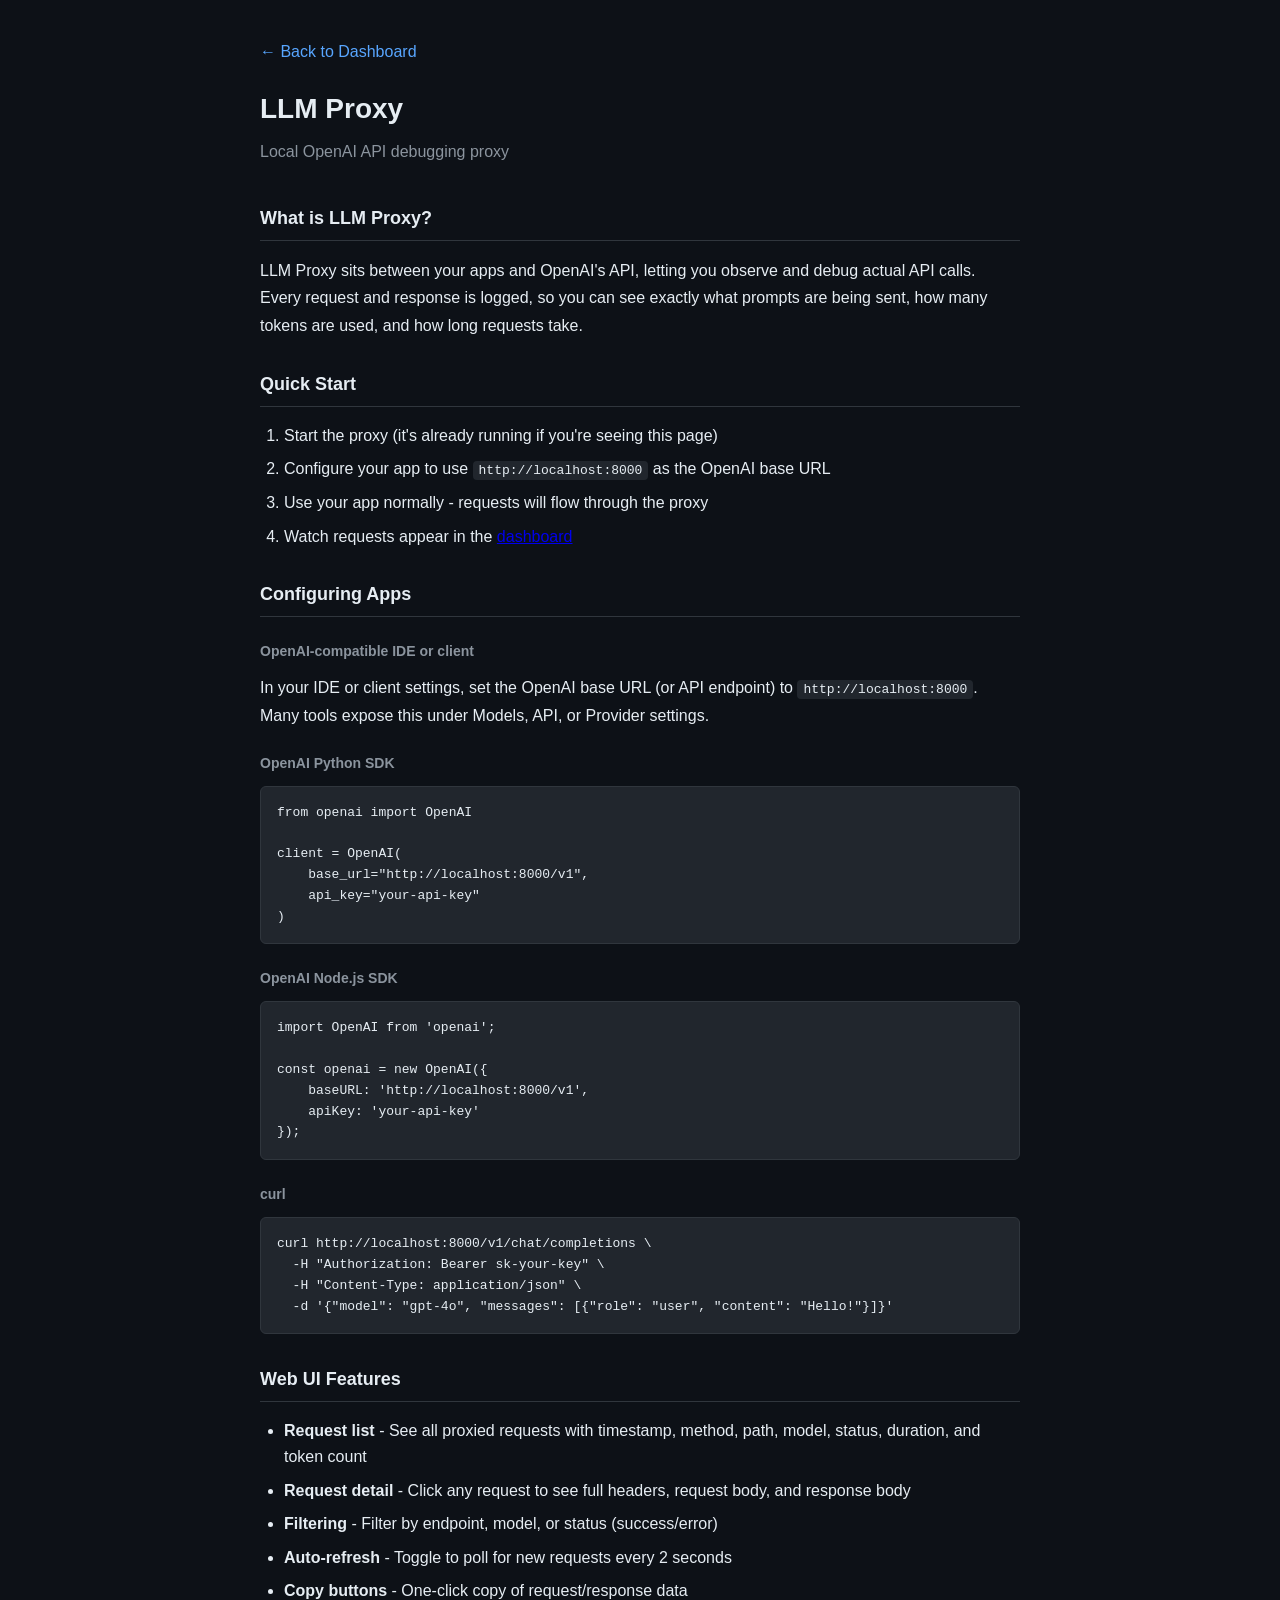
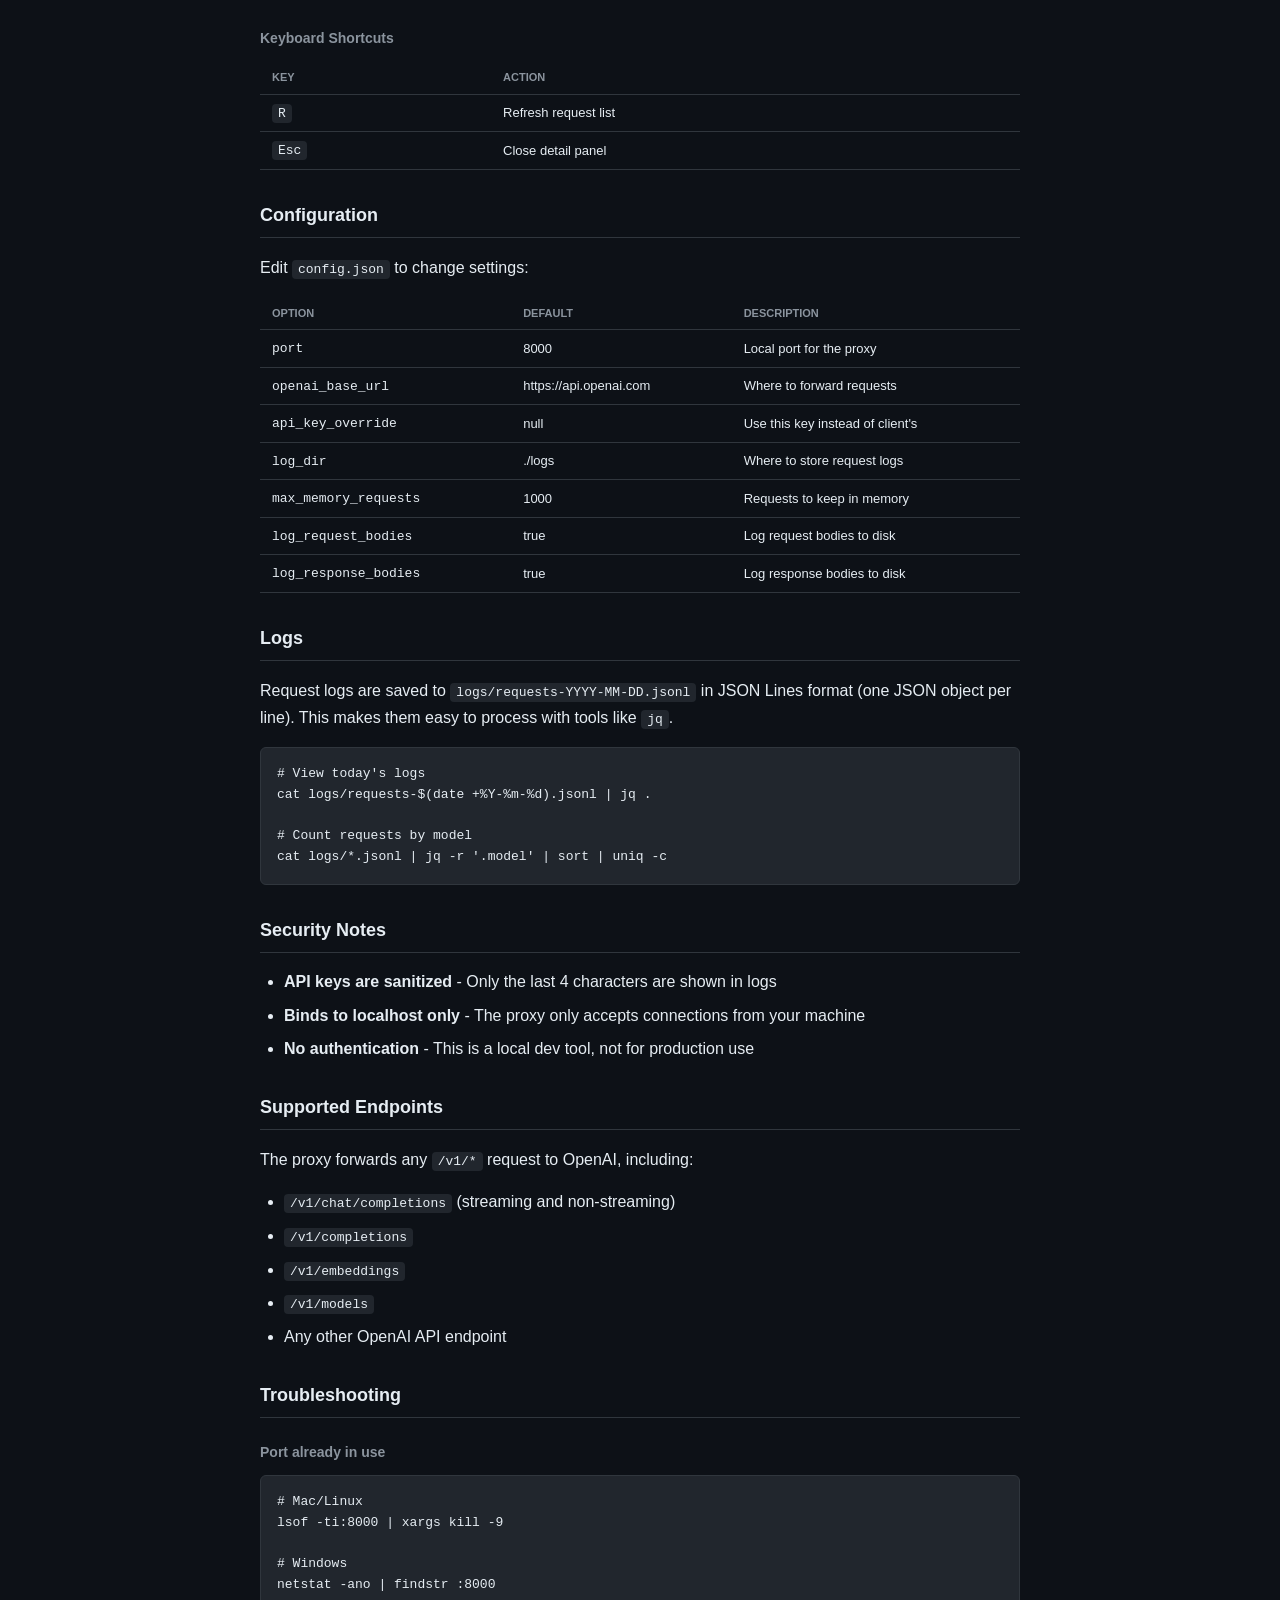
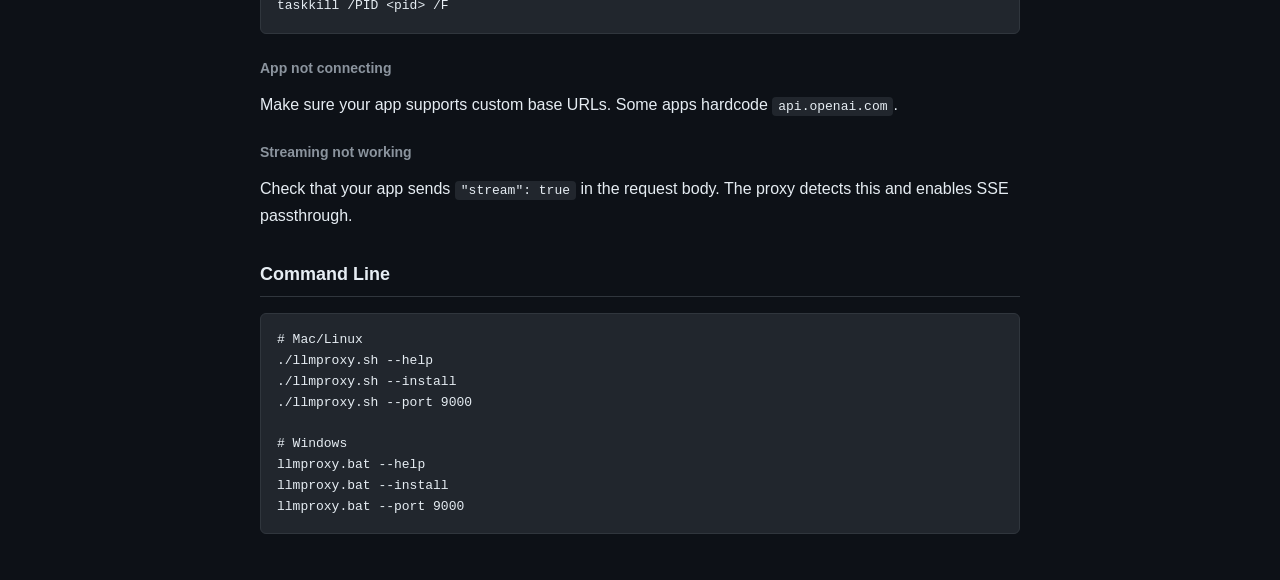
<file: static/help.html>
<!DOCTYPE html>
<html lang="en">
<head>
    <meta charset="UTF-8">
    <meta name="viewport" content="width=device-width, initial-scale=1.0">
    <title>LLM Proxy - Help</title>
    <link rel="stylesheet" href="/static/styles.css">
    <style>
        .help-container {
            max-width: 800px;
            margin: 0 auto;
            padding: 40px 20px;
        }
        
        .help-container h1 {
            font-size: 28px;
            margin-bottom: 8px;
        }
        
        .help-container .subtitle {
            color: var(--text-secondary);
            margin-bottom: 40px;
        }
        
        .help-container h2 {
            font-size: 18px;
            margin-top: 32px;
            margin-bottom: 16px;
            padding-bottom: 8px;
            border-bottom: 1px solid var(--border-color);
        }
        
        .help-container h3 {
            font-size: 14px;
            margin-top: 24px;
            margin-bottom: 12px;
            color: var(--text-secondary);
        }
        
        .help-container p {
            margin-bottom: 16px;
            line-height: 1.7;
        }
        
        .help-container code {
            background: var(--bg-tertiary);
            padding: 2px 6px;
            border-radius: 4px;
            font-family: var(--font-mono);
            font-size: 13px;
        }
        
        .help-container pre {
            background: var(--bg-tertiary);
            border: 1px solid var(--border-color);
            border-radius: 6px;
            padding: 16px;
            overflow-x: auto;
            font-family: var(--font-mono);
            font-size: 13px;
            line-height: 1.6;
            margin-bottom: 16px;
        }
        
        .help-container ul, .help-container ol {
            margin-bottom: 16px;
            padding-left: 24px;
        }
        
        .help-container li {
            margin-bottom: 8px;
            line-height: 1.6;
        }
        
        .help-container table {
            width: 100%;
            margin-bottom: 16px;
        }
        
        .help-container th {
            text-align: left;
            font-weight: 600;
        }
        
        .help-container td, .help-container th {
            padding: 8px 12px;
            border-bottom: 1px solid var(--border-color);
        }
        
        .back-link {
            display: inline-flex;
            align-items: center;
            gap: 6px;
            color: var(--accent);
            text-decoration: none;
            margin-bottom: 24px;
        }
        
        .back-link:hover {
            text-decoration: underline;
        }
        
        .config-table code {
            background: none;
            padding: 0;
        }
    </style>
</head>
<body>
    <div class="help-container">
        <a href="/" class="back-link">← Back to Dashboard</a>
        
        <h1>LLM Proxy</h1>
        <p class="subtitle">Local OpenAI API debugging proxy</p>
        
        <h2>What is LLM Proxy?</h2>
        <p>
            LLM Proxy sits between your apps and OpenAI's API, letting you observe and debug 
            actual API calls. Every request and response is logged, so you can see exactly 
            what prompts are being sent, how many tokens are used, and how long requests take.
        </p>
        
        <h2>Quick Start</h2>
        <ol>
            <li>Start the proxy (it's already running if you're seeing this page)</li>
            <li>Configure your app to use <code>http://localhost:8000</code> as the OpenAI base URL</li>
            <li>Use your app normally - requests will flow through the proxy</li>
            <li>Watch requests appear in the <a href="/">dashboard</a></li>
        </ol>
        
        <h2>Configuring Apps</h2>
        
        <h3>OpenAI-compatible IDE or client</h3>
        <p>In your IDE or client settings, set the OpenAI base URL (or API endpoint) to <code>http://localhost:8000</code>. Many tools expose this under Models, API, or Provider settings.</p>
        
        <h3>OpenAI Python SDK</h3>
        <pre>from openai import OpenAI

client = OpenAI(
    base_url="http://localhost:8000/v1",
    api_key="your-api-key"
)</pre>
        
        <h3>OpenAI Node.js SDK</h3>
        <pre>import OpenAI from 'openai';

const openai = new OpenAI({
    baseURL: 'http://localhost:8000/v1',
    apiKey: 'your-api-key'
});</pre>
        
        <h3>curl</h3>
        <pre>curl http://localhost:8000/v1/chat/completions \
  -H "Authorization: Bearer sk-your-key" \
  -H "Content-Type: application/json" \
  -d '{"model": "gpt-4o", "messages": [{"role": "user", "content": "Hello!"}]}'</pre>
        
        <h2>Web UI Features</h2>
        <ul>
            <li><strong>Request list</strong> - See all proxied requests with timestamp, method, path, model, status, duration, and token count</li>
            <li><strong>Request detail</strong> - Click any request to see full headers, request body, and response body</li>
            <li><strong>Filtering</strong> - Filter by endpoint, model, or status (success/error)</li>
            <li><strong>Auto-refresh</strong> - Toggle to poll for new requests every 2 seconds</li>
            <li><strong>Copy buttons</strong> - One-click copy of request/response data</li>
        </ul>
        
        <h3>Keyboard Shortcuts</h3>
        <table>
            <tr><th>Key</th><th>Action</th></tr>
            <tr><td><code>R</code></td><td>Refresh request list</td></tr>
            <tr><td><code>Esc</code></td><td>Close detail panel</td></tr>
        </table>
        
        <h2>Configuration</h2>
        <p>Edit <code>config.json</code> to change settings:</p>
        
        <table class="config-table">
            <tr><th>Option</th><th>Default</th><th>Description</th></tr>
            <tr><td><code>port</code></td><td>8000</td><td>Local port for the proxy</td></tr>
            <tr><td><code>openai_base_url</code></td><td>https://api.openai.com</td><td>Where to forward requests</td></tr>
            <tr><td><code>api_key_override</code></td><td>null</td><td>Use this key instead of client's</td></tr>
            <tr><td><code>log_dir</code></td><td>./logs</td><td>Where to store request logs</td></tr>
            <tr><td><code>max_memory_requests</code></td><td>1000</td><td>Requests to keep in memory</td></tr>
            <tr><td><code>log_request_bodies</code></td><td>true</td><td>Log request bodies to disk</td></tr>
            <tr><td><code>log_response_bodies</code></td><td>true</td><td>Log response bodies to disk</td></tr>
        </table>
        
        <h2>Logs</h2>
        <p>
            Request logs are saved to <code>logs/requests-YYYY-MM-DD.jsonl</code> in JSON Lines format 
            (one JSON object per line). This makes them easy to process with tools like <code>jq</code>.
        </p>
        <pre># View today's logs
cat logs/requests-$(date +%Y-%m-%d).jsonl | jq .

# Count requests by model
cat logs/*.jsonl | jq -r '.model' | sort | uniq -c</pre>
        
        <h2>Security Notes</h2>
        <ul>
            <li><strong>API keys are sanitized</strong> - Only the last 4 characters are shown in logs</li>
            <li><strong>Binds to localhost only</strong> - The proxy only accepts connections from your machine</li>
            <li><strong>No authentication</strong> - This is a local dev tool, not for production use</li>
        </ul>
        
        <h2>Supported Endpoints</h2>
        <p>The proxy forwards any <code>/v1/*</code> request to OpenAI, including:</p>
        <ul>
            <li><code>/v1/chat/completions</code> (streaming and non-streaming)</li>
            <li><code>/v1/completions</code></li>
            <li><code>/v1/embeddings</code></li>
            <li><code>/v1/models</code></li>
            <li>Any other OpenAI API endpoint</li>
        </ul>
        
        <h2>Troubleshooting</h2>
        
        <h3>Port already in use</h3>
        <pre># Mac/Linux
lsof -ti:8000 | xargs kill -9

# Windows
netstat -ano | findstr :8000
taskkill /PID &lt;pid&gt; /F</pre>
        
        <h3>App not connecting</h3>
        <p>Make sure your app supports custom base URLs. Some apps hardcode <code>api.openai.com</code>.</p>
        
        <h3>Streaming not working</h3>
        <p>Check that your app sends <code>"stream": true</code> in the request body. The proxy detects this and enables SSE passthrough.</p>
        
        <h2>Command Line</h2>
        <pre># Mac/Linux
./llmproxy.sh --help
./llmproxy.sh --install
./llmproxy.sh --port 9000

# Windows
llmproxy.bat --help
llmproxy.bat --install
llmproxy.bat --port 9000</pre>
    </div>
</body>
</html>
</file>
<file: static/styles.css>
/* LLM Proxy - Dark theme dev tool aesthetic */

:root {
    --bg-primary: #0d1117;
    --bg-secondary: #161b22;
    --bg-tertiary: #21262d;
    --border-color: #30363d;
    --text-primary: #e6edf3;
    --text-secondary: #8b949e;
    --text-muted: #6e7681;
    --accent: #58a6ff;
    --success: #3fb950;
    --error: #f85149;
    --warning: #d29922;
    --font-mono: 'SF Mono', 'Fira Code', 'Monaco', monospace;
}

* {
    box-sizing: border-box;
    margin: 0;
    padding: 0;
}

body {
    font-family: -apple-system, BlinkMacSystemFont, 'Segoe UI', Helvetica, Arial, sans-serif;
    background: var(--bg-primary);
    color: var(--text-primary);
    line-height: 1.5;
    min-height: 100vh;
    display: flex;
    flex-direction: column;
}

/* Header */
header {
    display: flex;
    justify-content: space-between;
    align-items: center;
    padding: 12px 20px;
    background: var(--bg-secondary);
    border-bottom: 1px solid var(--border-color);
}

header h1 {
    font-size: 18px;
    font-weight: 600;
    color: var(--text-primary);
}

.controls {
    display: flex;
    gap: 16px;
    align-items: center;
}

.help-link {
    color: var(--text-secondary);
    text-decoration: none;
    font-size: 13px;
}

.help-link:hover {
    color: var(--accent);
}

.auto-refresh {
    display: flex;
    align-items: center;
    gap: 6px;
    color: var(--text-secondary);
    font-size: 13px;
    cursor: pointer;
}

.auto-refresh input {
    cursor: pointer;
}

/* Buttons */
.btn {
    background: var(--bg-tertiary);
    border: 1px solid var(--border-color);
    color: var(--text-primary);
    padding: 6px 12px;
    border-radius: 6px;
    font-size: 13px;
    cursor: pointer;
    transition: background 0.15s;
}

.btn:hover {
    background: var(--border-color);
}

.btn-small {
    padding: 4px 10px;
    font-size: 12px;
}

.btn-secondary {
    color: var(--text-secondary);
}

.btn-close {
    background: none;
    border: none;
    color: var(--text-secondary);
    font-size: 24px;
    cursor: pointer;
    padding: 0 8px;
}

.btn-close:hover {
    color: var(--text-primary);
}

.btn-copy {
    background: var(--bg-tertiary);
    border: 1px solid var(--border-color);
    color: var(--text-secondary);
    padding: 2px 8px;
    border-radius: 4px;
    font-size: 11px;
    cursor: pointer;
    margin-left: 8px;
}

.btn-copy:hover {
    color: var(--text-primary);
}

/* Main layout */
main {
    display: flex;
    flex: 1;
    overflow: hidden;
}

/* Filters sidebar */
.filters {
    width: 220px;
    padding: 16px;
    background: var(--bg-secondary);
    border-right: 1px solid var(--border-color);
    flex-shrink: 0;
}

.filters h3 {
    font-size: 12px;
    font-weight: 600;
    text-transform: uppercase;
    color: var(--text-secondary);
    margin-bottom: 12px;
}

.filter-group {
    margin-bottom: 12px;
}

.filter-group label {
    display: block;
    font-size: 12px;
    color: var(--text-secondary);
    margin-bottom: 4px;
}

.filter-group input,
.filter-group select {
    width: 100%;
    background: var(--bg-tertiary);
    border: 1px solid var(--border-color);
    color: var(--text-primary);
    padding: 6px 10px;
    border-radius: 6px;
    font-size: 13px;
}

.filter-group input::placeholder {
    color: var(--text-muted);
}

.filters .btn {
    width: 100%;
    margin-top: 4px;
}

/* Content area */
.content {
    flex: 1;
    display: flex;
    flex-direction: column;
    overflow: hidden;
}

/* Request list */
.request-list {
    flex: 1;
    overflow: auto;
}

table {
    width: 100%;
    border-collapse: collapse;
    font-size: 13px;
}

thead {
    position: sticky;
    top: 0;
    background: var(--bg-secondary);
    z-index: 10;
}

th {
    text-align: left;
    padding: 10px 12px;
    font-weight: 600;
    color: var(--text-secondary);
    border-bottom: 1px solid var(--border-color);
    font-size: 11px;
    text-transform: uppercase;
}

td {
    padding: 10px 12px;
    border-bottom: 1px solid var(--border-color);
    vertical-align: middle;
}

tbody tr {
    cursor: pointer;
    transition: background 0.1s;
}

tbody tr:hover {
    background: var(--bg-secondary);
}

tbody tr.selected {
    background: var(--bg-tertiary);
}

/* Status colors */
.status-success {
    color: var(--success);
}

.status-error {
    color: var(--error);
}

.method {
    font-family: var(--font-mono);
    font-weight: 600;
    font-size: 11px;
}

.method-get { color: var(--success); }
.method-post { color: var(--accent); }
.method-put { color: var(--warning); }
.method-delete { color: var(--error); }

.path {
    font-family: var(--font-mono);
    font-size: 12px;
    color: var(--text-secondary);
    max-width: 300px;
    overflow: hidden;
    text-overflow: ellipsis;
    white-space: nowrap;
}

.model {
    font-family: var(--font-mono);
    font-size: 12px;
    color: var(--accent);
}

.duration {
    font-family: var(--font-mono);
    font-size: 12px;
    color: var(--text-muted);
}

.tokens {
    font-family: var(--font-mono);
    font-size: 12px;
    color: var(--text-muted);
}

.streaming-badge {
    display: inline-block;
    background: var(--bg-tertiary);
    color: var(--text-secondary);
    padding: 1px 6px;
    border-radius: 4px;
    font-size: 10px;
    margin-left: 6px;
}

/* Empty state */
.empty-state {
    padding: 60px 20px;
    text-align: center;
    color: var(--text-muted);
}

.empty-state.hidden {
    display: none;
}

/* Detail panel */
.detail-panel {
    width: 50%;
    min-width: 400px;
    max-width: 800px;
    background: var(--bg-secondary);
    border-left: 1px solid var(--border-color);
    display: flex;
    flex-direction: column;
    overflow: hidden;
}

.detail-panel.hidden {
    display: none;
}

.detail-header {
    display: flex;
    justify-content: space-between;
    align-items: center;
    padding: 12px 16px;
    border-bottom: 1px solid var(--border-color);
}

.detail-header h2 {
    font-size: 14px;
    font-weight: 600;
}

.detail-content {
    flex: 1;
    overflow: auto;
    padding: 16px;
}

.detail-section {
    margin-bottom: 20px;
}

.detail-section h3 {
    font-size: 12px;
    font-weight: 600;
    color: var(--text-secondary);
    margin-bottom: 8px;
    display: flex;
    align-items: center;
}

.detail-section pre {
    background: var(--bg-primary);
    border: 1px solid var(--border-color);
    border-radius: 6px;
    padding: 12px;
    overflow-x: auto;
    font-family: var(--font-mono);
    font-size: 12px;
    line-height: 1.6;
    white-space: pre-wrap;
    word-break: break-word;
}

/* JSON syntax highlighting (basic) */
.json-key { color: #79c0ff; }
.json-string { color: #a5d6ff; }
.json-number { color: #a5d6ff; }
.json-boolean { color: #ff7b72; }
.json-null { color: #ff7b72; }

/* Footer */
footer {
    padding: 8px 20px;
    background: var(--bg-secondary);
    border-top: 1px solid var(--border-color);
    font-size: 12px;
    color: var(--text-muted);
}

/* Utility */
.hidden {
    display: none !important;
}

/* Scrollbar styling */
::-webkit-scrollbar {
    width: 8px;
    height: 8px;
}

::-webkit-scrollbar-track {
    background: var(--bg-primary);
}

::-webkit-scrollbar-thumb {
    background: var(--border-color);
    border-radius: 4px;
}

::-webkit-scrollbar-thumb:hover {
    background: var(--text-muted);
}
</file>
